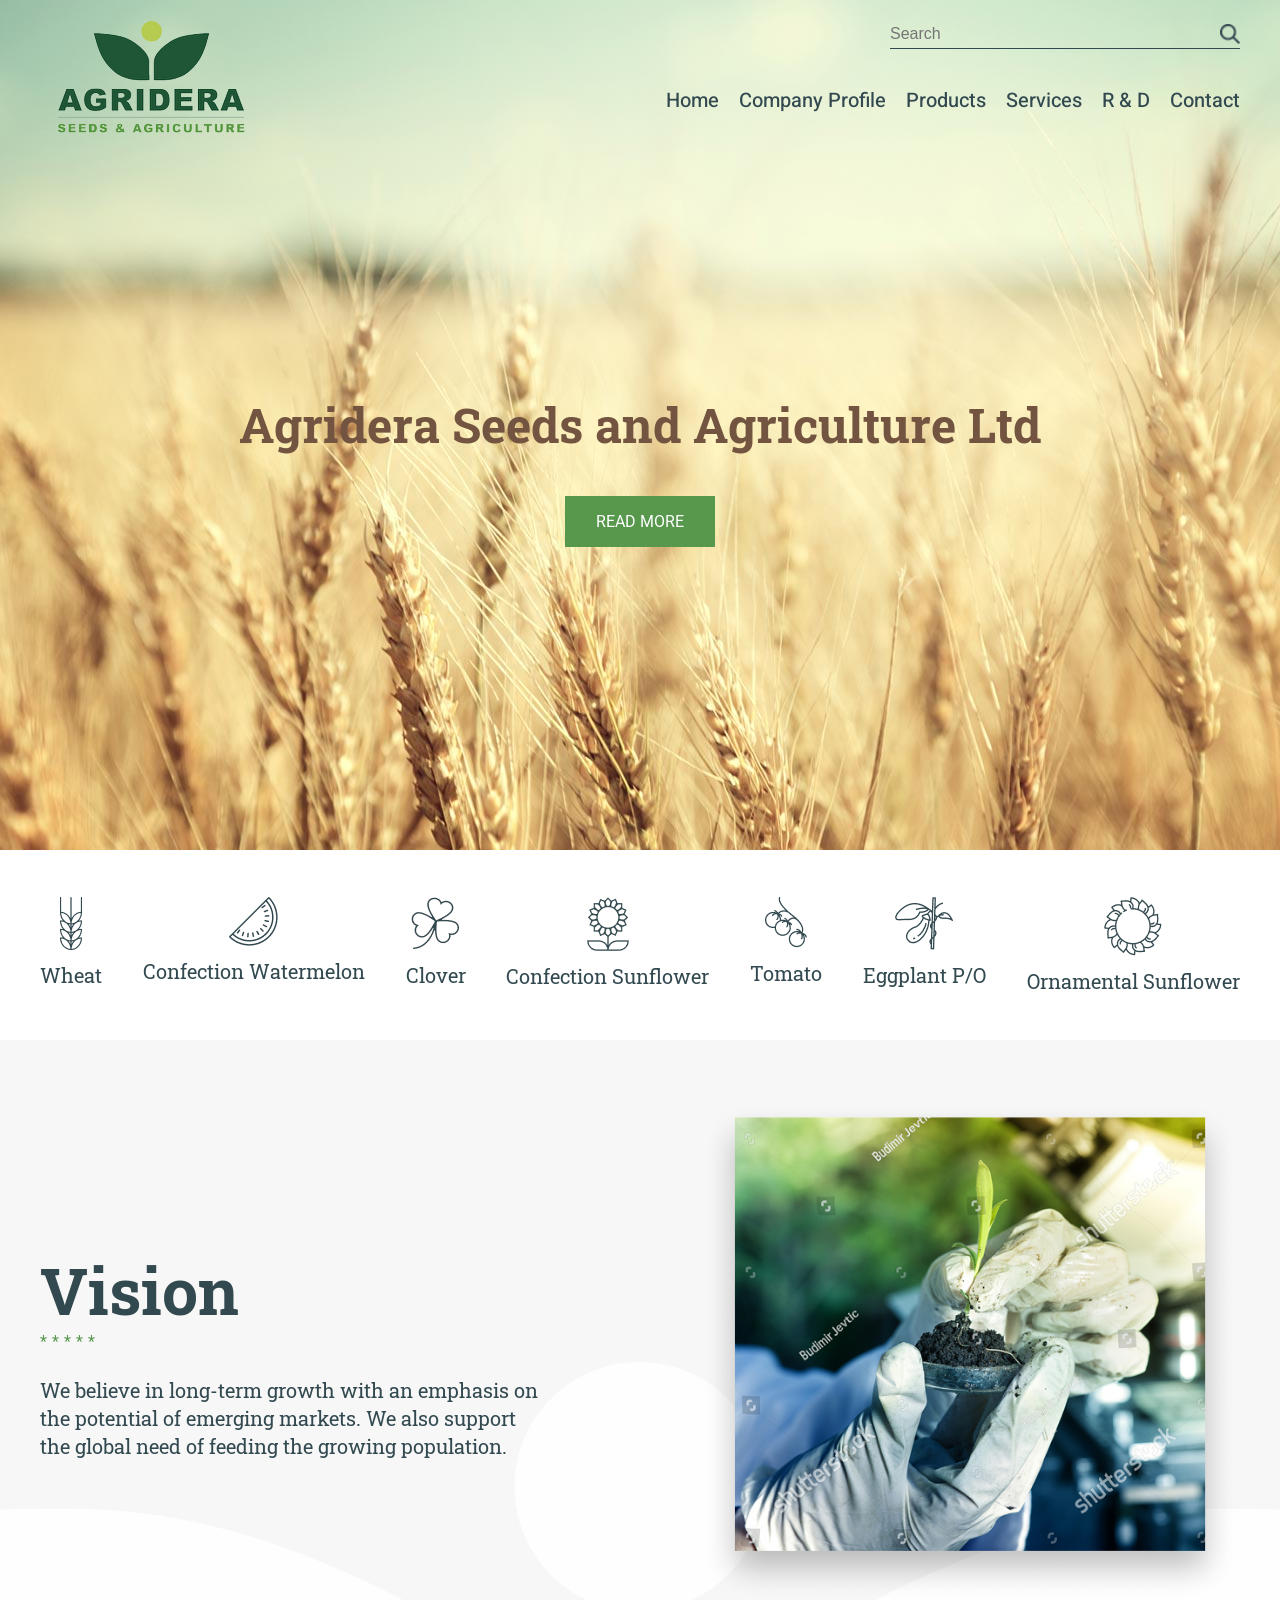
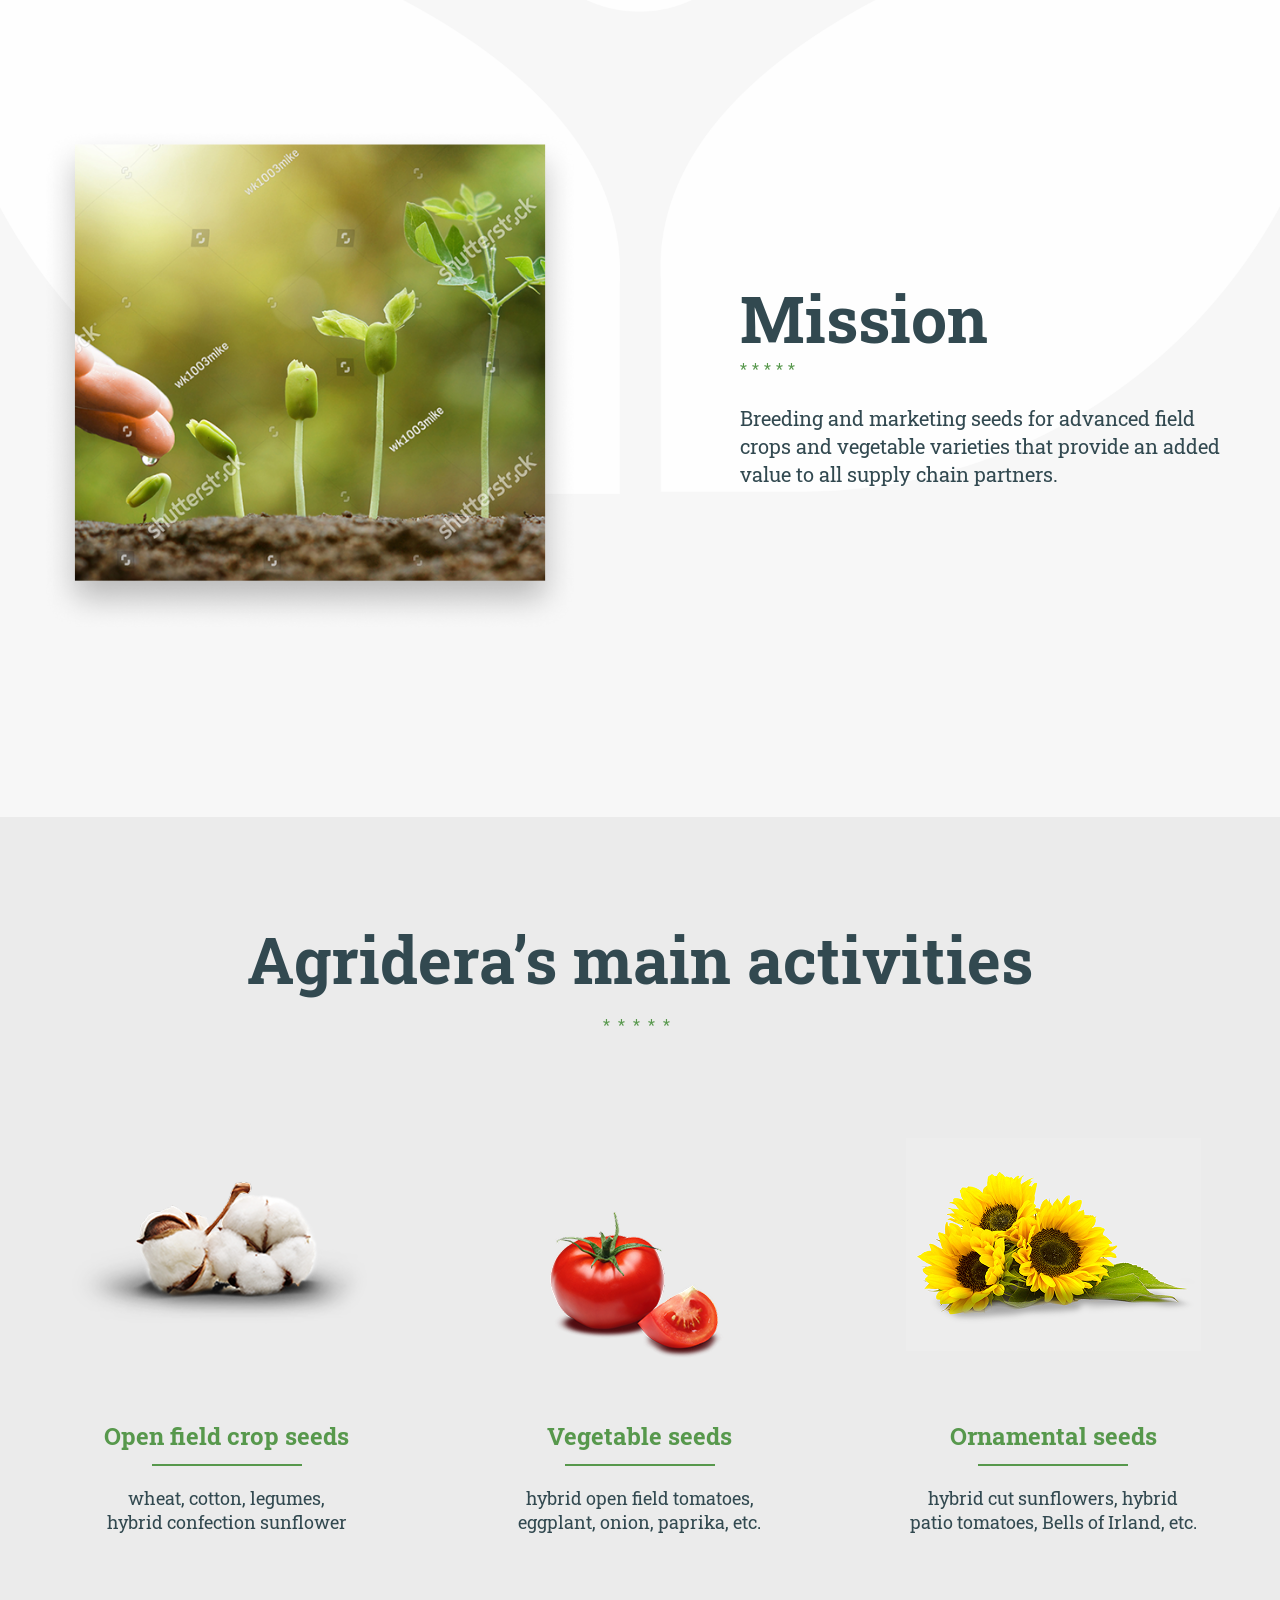
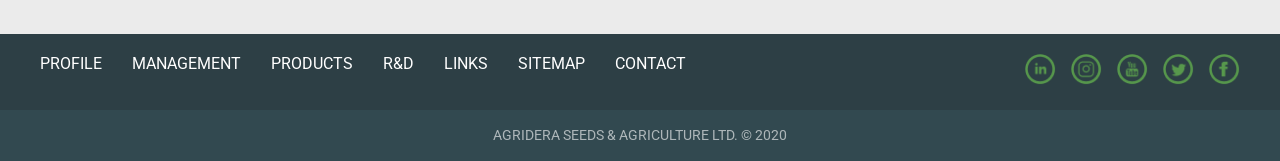
<file: index.html>
<!DOCTYPE html>
<html lang="uk">
<head>
    <meta charset="UTF-8">
    <meta name="viewport" content="width=device-width, initial-scale=1.0">
    <title>Agridera Seeds & Agriculture</title>
    <link href="https://fonts.googleapis.com/css2?family=Heebo:wght@500&family=Roboto:wght@400;500&family=Roboto+Slab:wght@400;700&display=swap" rel="stylesheet">
    <link rel="stylesheet" href="style.css">
</head>
<body>

    <section class="hero-wrapper">
        <div class="container hero-container">
            <header class="site-header">
                <div class="logo">
                    <img src="images/Logo@2x.png" alt="Agridera Logo">
                </div>

                <div class="header-right">
                    <div class="search-row">
                        <div class="search-container">
                            <input type="text" placeholder="Search">
                            <img src="images/ico_search.png" alt="Search">
                        </div>
                    </div>
                    <nav class="main-nav">
                        <ul>
                            <li><a href="#">Home</a></li>
                            <li><a href="#">Company Profile</a></li>
                            <li><a href="tomato.html">Products</a></li>
                            <li><a href="#">Services</a></li>
                            <li><a href="#">R & D</a></li>
                            <li><a href="contact.html">Contact</a></li>
                        </ul>
                    </nav>
                </div>
            </header>

            <div class="hero-content">
                <h1 class="main-title">Agridera Seeds and Agriculture Ltd</h1>
                <a href="#" class="btn-read-more">READ MORE</a>
            </div>
        </div>
    </section>

    <section class="crops-nav">
        <div class="crops-container-full">
            <div class="crop-item"><img src="images/Vector.png" alt=""><span>Wheat</span></div>
            <div class="crop-item"><img src="images/Group 3.png" alt=""><span>Confection Watermelon</span></div>
            <div class="crop-item"><img src="images/Vector(1).png" alt=""><span>Clover</span></div>
            <div class="crop-item"><img src="images/Vector(2).png" alt=""><span>Confection Sunflower</span></div>
            <div class="crop-item"><img src="images/Vector(3).png" alt=""><span>Tomato</span></div>
            <div class="crop-item"><img src="images/Component 1.png" alt=""><span>Eggplant P/O</span></div>
            <div class="crop-item"><img src="images/Vector(4).png" alt=""><span>Ornamental Sunflower</span></div>
        </div>
    </section>

    <section class="about-company">
        <div class="decorative-overlay">
            <img src="images/Union.png" class="union-bg" alt="">
        </div>
        <div class="container">
            <div class="info-row">
                <div class="info-text">
                    <h2 class="info-title">Vision</h2>
                    <div class="stars-divider">*****</div>
                    <p class="info-description">
                        We believe in long-term growth with an emphasis on the potential of emerging markets. 
                        We also support the global need of feeding the growing population.
                    </p>
                </div>
                <div class="info-image">
                    <img src="images/roslini_2.png" alt="Vision">
                </div>
            </div>
            <div class="info-row reverse">
                <div class="info-text">
                    <h2 class="info-title">Mission</h2>
                    <div class="stars-divider">*****</div>
                    <p class="info-description">
                        Breeding and marketing seeds for advanced field crops and vegetable varieties 
                        that provide an added value to all supply chain partners.
                    </p>
                </div>
                <div class="info-image">
                    <img src="images/roslini.png" alt="Mission">
                </div>
            </div>
        </div>
    </section>

    <section class="main-activities">
        <div class="container">
            <h2 class="activities-title">Agridera’s main activities</h2>
            <div class="stars-divider centered">*****</div>
            <div class="activities-grid">
                <div class="activity-item">
                    <div class="activity-image-wrapper"><img src="images/kotiki.png" alt="" class="img-cotton"></div>
                    <h3 class="activity-name">Open field crop seeds</h3>
                    <div class="activity-line"></div>
                    <p class="activity-desc">wheat, cotton, legumes,<br>hybrid confection sunflower</p>
                </div>
                <div class="activity-item">
                    <div class="activity-image-wrapper"><img src="images/Pomidor.png" alt="" class="img-tomato"></div>
                    <h3 class="activity-name">Vegetable seeds</h3>
                    <div class="activity-line"></div>
                    <p class="activity-desc">hybrid open field tomatoes,<br>eggplant, onion, paprika, etc.</p>
                </div>
                <div class="activity-item">
                    <div class="activity-image-wrapper"><img src="images/Sonashik.png" alt="" class="img-sunflower"></div>
                    <h3 class="activity-name">Ornamental seeds</h3>
                    <div class="activity-line"></div>
                    <p class="activity-desc">hybrid cut sunflowers, hybrid<br>patio tomatoes, Bells of Irland, etc.</p>
                </div>
            </div>
        </div>
    </section>

    <footer class="site-footer">
        <div class="footer-top">
            <div class="container footer-container">
                <nav class="footer-nav">
                    <ul>
                        <li><a href="#">PROFILE</a></li>
                        <li><a href="#">MANAGEMENT</a></li>
                        <li><a href="#">PRODUCTS</a></li>
                        <li><a href="#">R&D</a></li>
                        <li><a href="#">LINKS</a></li>
                        <li><a href="#">SITEMAP</a></li>
                        <li><a href="#">CONTACT</a></li>
                    </ul>
                </nav>
                <div class="footer-socials">
                    <a href="#"><img src="images/Ico_in.png" alt="Linkedin" class="footer-icon"></a>
                    <a href="#"><img src="images/Ico_inst.png" alt="Instagram" class="footer-icon"></a>
                    <a href="#"><img src="images/Ico_tube.png" alt="YouTube" class="footer-icon"></a>
                    <a href="#"><img src="images/Ico_tw.png" alt="Twitter" class="footer-icon"></a>
                    <a href="#"><img src="images/Ico_fb.png" alt="Facebook" class="footer-icon"></a>
                </div>
            </div>
        </div>
        <div class="footer-bottom">
            <p class="footer-copyright">AGRIDERA SEEDS & AGRICULTURE LTD. © 2020</p>
        </div>
    </footer>

</body>
</html>
</file>
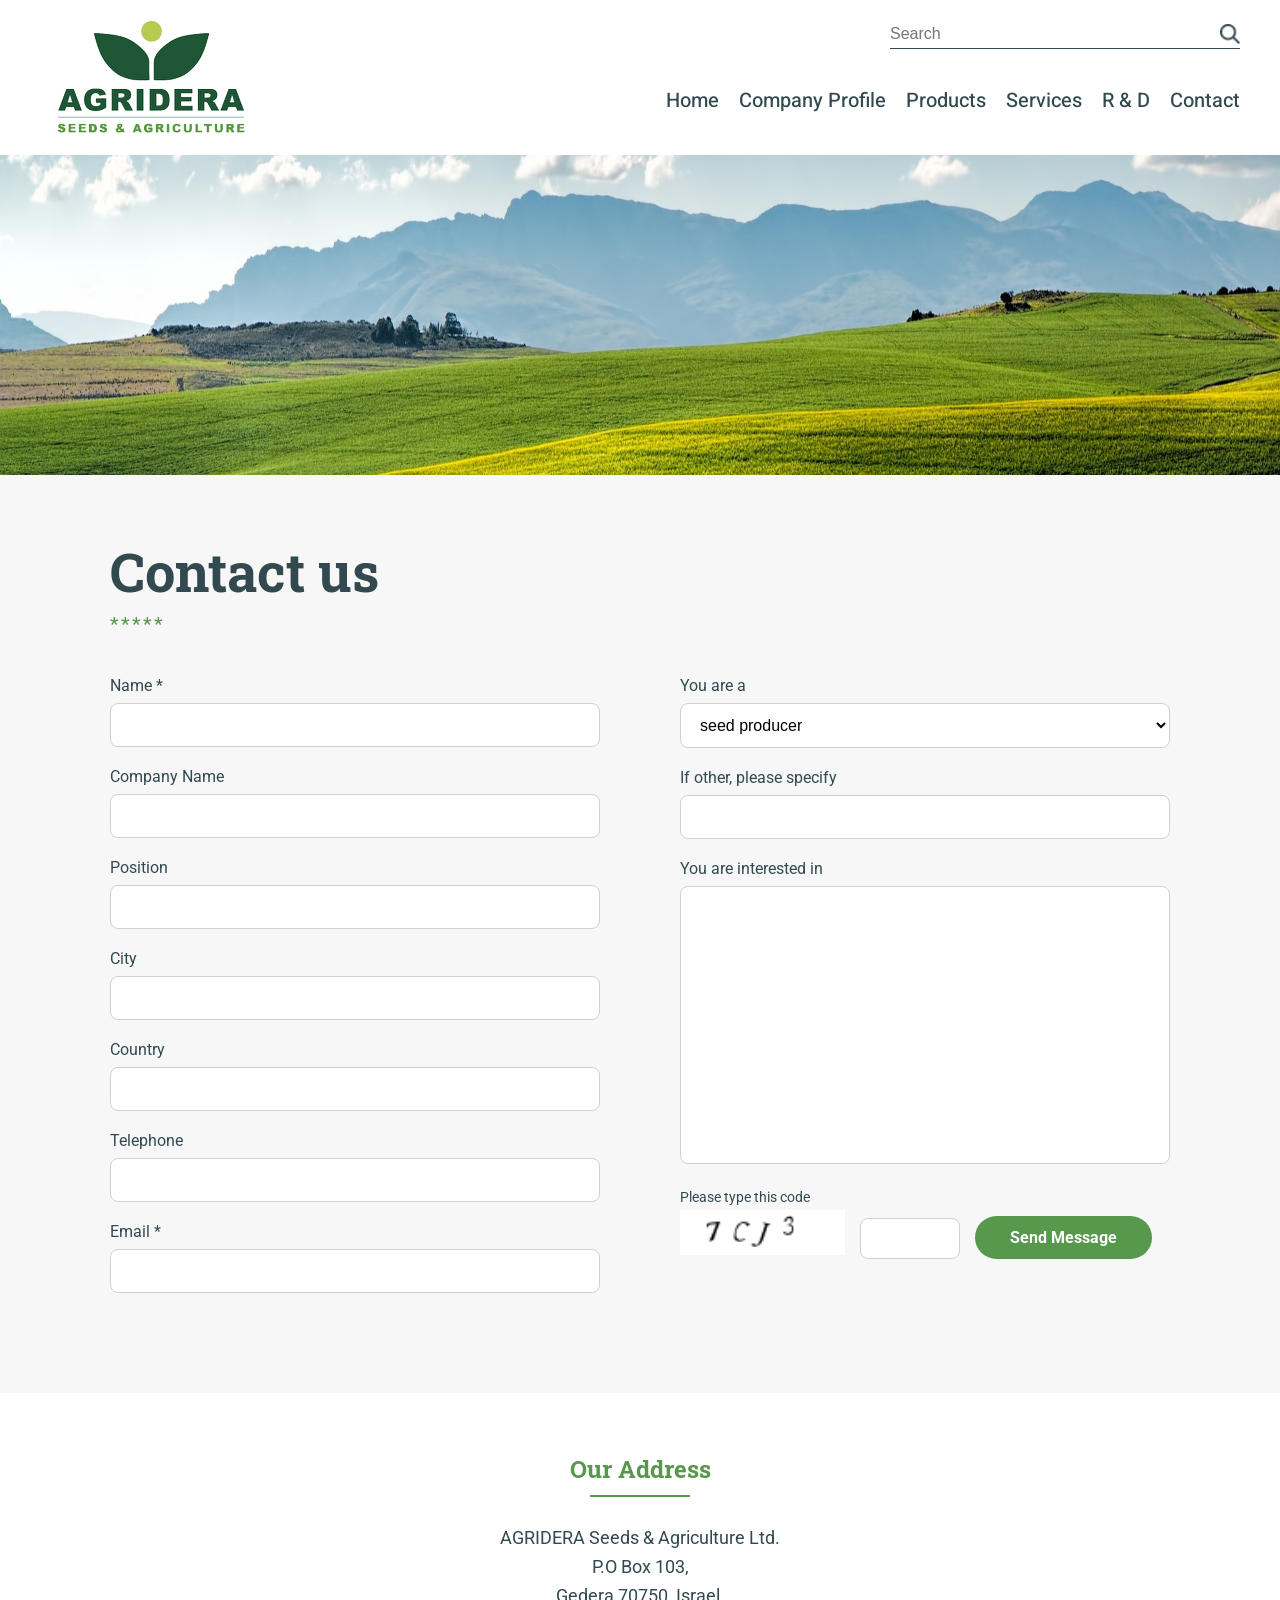
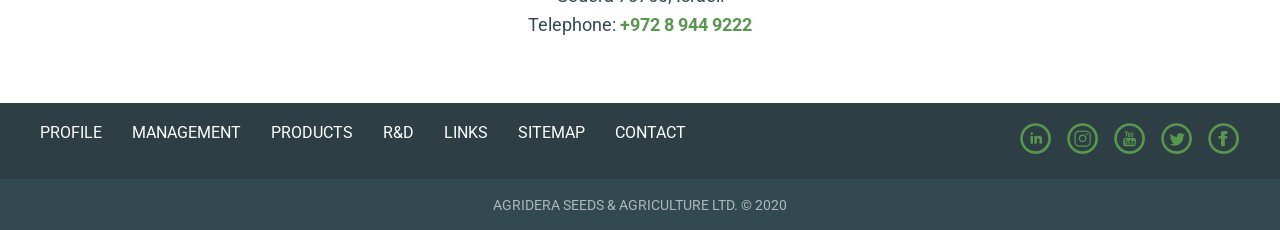
<file: contact.html>
<!DOCTYPE html>
<html lang="uk">
<head>
    <meta charset="UTF-8">
    <meta name="viewport" content="width=device-width, initial-scale=1.0">
    <title>Contact Us - Agridera Seeds</title>
    <link href="https://fonts.googleapis.com/css2?family=Heebo:wght@500&family=Roboto:wght@400;500&family=Roboto+Slab:wght@400;700&display=swap" rel="stylesheet">
    <link rel="stylesheet" href="style.css">
</head>
<body>

    <section class="hero-wrapper tomato-page">
        <div class="container hero-container">
            <header class="site-header">
                <div class="logo">
                    <img src="images/Logo@2x.png" alt="Agridera Logo">
                </div>
                <div class="header-right">
                    <div class="search-container">
                        <input type="text" placeholder="Search">
                        <img src="images/ico_search.png" alt="Search">
                    </div>
                    <nav class="main-nav">
                        <ul>
                            <li><a href="index.html">Home</a></li>
                            <li><a href="#">Company Profile</a></li>
                            <li><a href="tomato.html">Products</a></li>
                            <li><a href="#">Services</a></li>
                            <li><a href="#">R & D</a></li>
                            <li><a href="contact.html" class="active">Contact</a></li>
                        </ul>
                    </nav>
                </div>
            </header>
        </div>
    </section>

    <section class="contact-hero-banner">
        <img src="images/image7.jpg" alt="Contact Banner">
    </section>

    <main class="contact-section">
        <div class="container contact-wrapper">
            <h1 class="contact-title">Contact us</h1>
            <div class="green-stars">*****</div>

            <form action="#" class="grid-contact-form">
                <div class="form-col">
                    <div class="input-group">
                        <label>Name *</label>
                        <input type="text" required>
                    </div>
                    <div class="input-group">
                        <label>Company Name</label>
                        <input type="text">
                    </div>
                    <div class="input-group">
                        <label>Position</label>
                        <input type="text">
                    </div>
                    <div class="input-group">
                        <label>City</label>
                        <input type="text">
                    </div>
                    <div class="input-group">
                        <label>Country</label>
                        <input type="text">
                    </div>
                    <div class="input-group">
                        <label>Telephone</label>
                        <input type="tel">
                    </div>
                    <div class="input-group">
                        <label>Email *</label>
                        <input type="email" required>
                    </div>
                </div>

                <div class="form-col">
                    <div class="input-group">
                        <label>You are a</label>
                        <select>
                            <option value="seed-producer">seed producer</option>
                            <option value="distributor">distributor</option>
                            <option value="other">other</option>
                        </select>
                    </div>
                    <div class="input-group">
                        <label>If other, please specify</label>
                        <input type="text">
                    </div>
                    <div class="input-group flex-grow-group">
                        <label>You are interested in</label>
                        <textarea rows="14"></textarea>
                    </div>

                    <div class="captcha-row">
                        <div class="captcha-image-block">
                            <label>Please type this code</label>
                            <div class="captcha-img-wrapper">
                                <img src="images/image12.png" alt="Captcha Code">
                            </div>
                        </div>
                        <div class="captcha-input-block">
                            <input type="text" class="captcha-input-field">
                        </div>
                        <div class="submit-block">
                            <button type="submit" class="btn-green-pill">Send Message</button>
                        </div>
                    </div>
                </div>
            </form>
        </div>
    </main>

    <section class="address-section">
        <div class="container">
            <div class="address-content">
                <h2 class="address-title">Our Address</h2>
                <div class="address-underline"></div>
                <div class="address-details">
                    <p>AGRIDERA Seeds & Agriculture Ltd.</p>
                    <p>P.O Box 103,</p>
                    <p>Gedera 70750, Israel.</p>
                    <p>Telephone: <span class="phone-color">+972 8 944 9222</span></p>
                </div>
            </div>
        </div>
    </section>

    <footer class="site-footer">
        <div class="footer-top">
            <div class="container footer-container">
                <nav class="footer-nav">
                    <ul>
                        <li><a href="#">PROFILE</a></li>
                        <li><a href="#">MANAGEMENT</a></li>
                        <li><a href="#">PRODUCTS</a></li>
                        <li><a href="#">R&D</a></li>
                        <li><a href="#">LINKS</a></li>
                        <li><a href="#">SITEMAP</a></li>
                        <li><a href="contact.html">CONTACT</a></li>
                    </ul>
                </nav>
                <div class="footer-socials">
                    <a href="#"><img src="images/Ico_in.png" alt="Linkedin"></a>
                    <a href="#"><img src="images/Ico_inst.png" alt="Instagram"></a>
                    <a href="#"><img src="images/Ico_tube.png" alt="YouTube"></a>
                    <a href="#"><img src="images/Ico_tw.png" alt="Twitter"></a>
                    <a href="#"><img src="images/Ico_fb.png" alt="Facebook"></a>
                </div>
            </div>
        </div>
        <div class="footer-bottom">
            <p class="footer-copyright">AGRIDERA SEEDS & AGRICULTURE LTD. © 2020</p>
        </div>
    </footer>

</body>
</html>
</file>
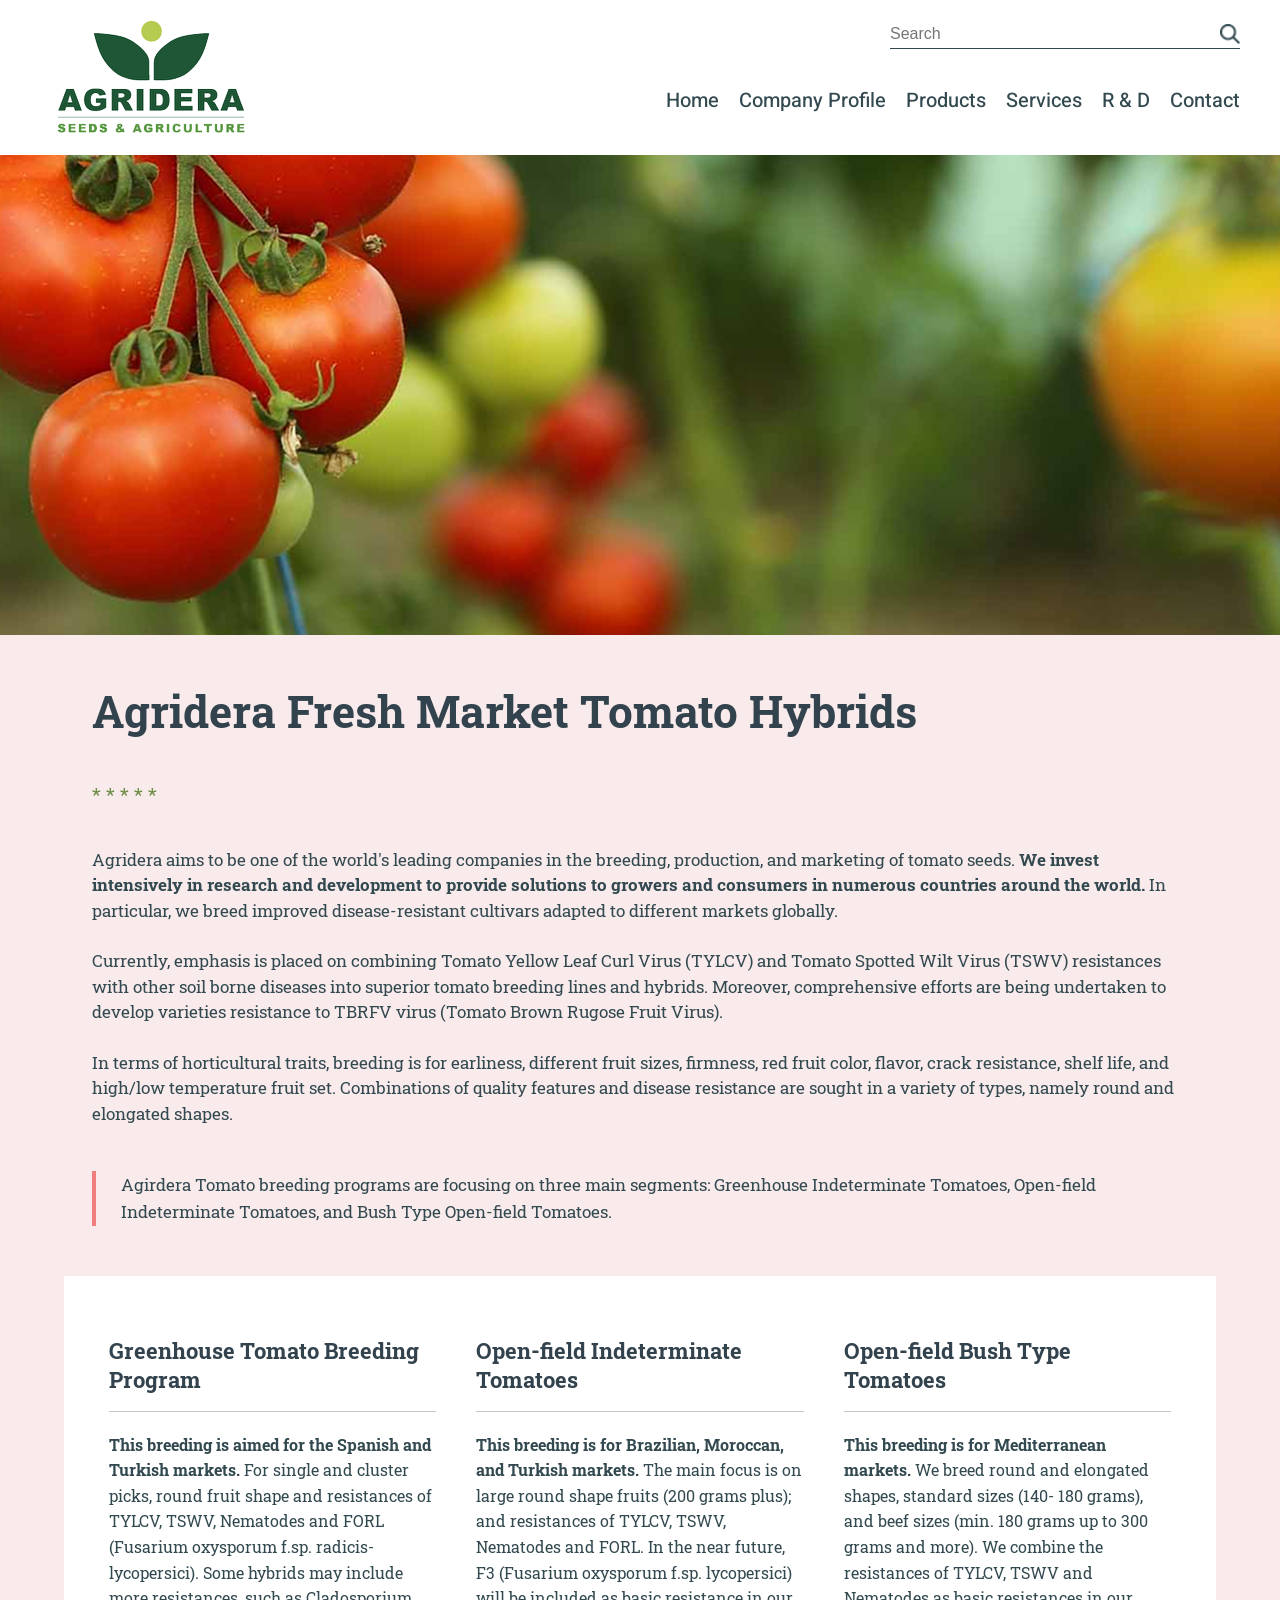
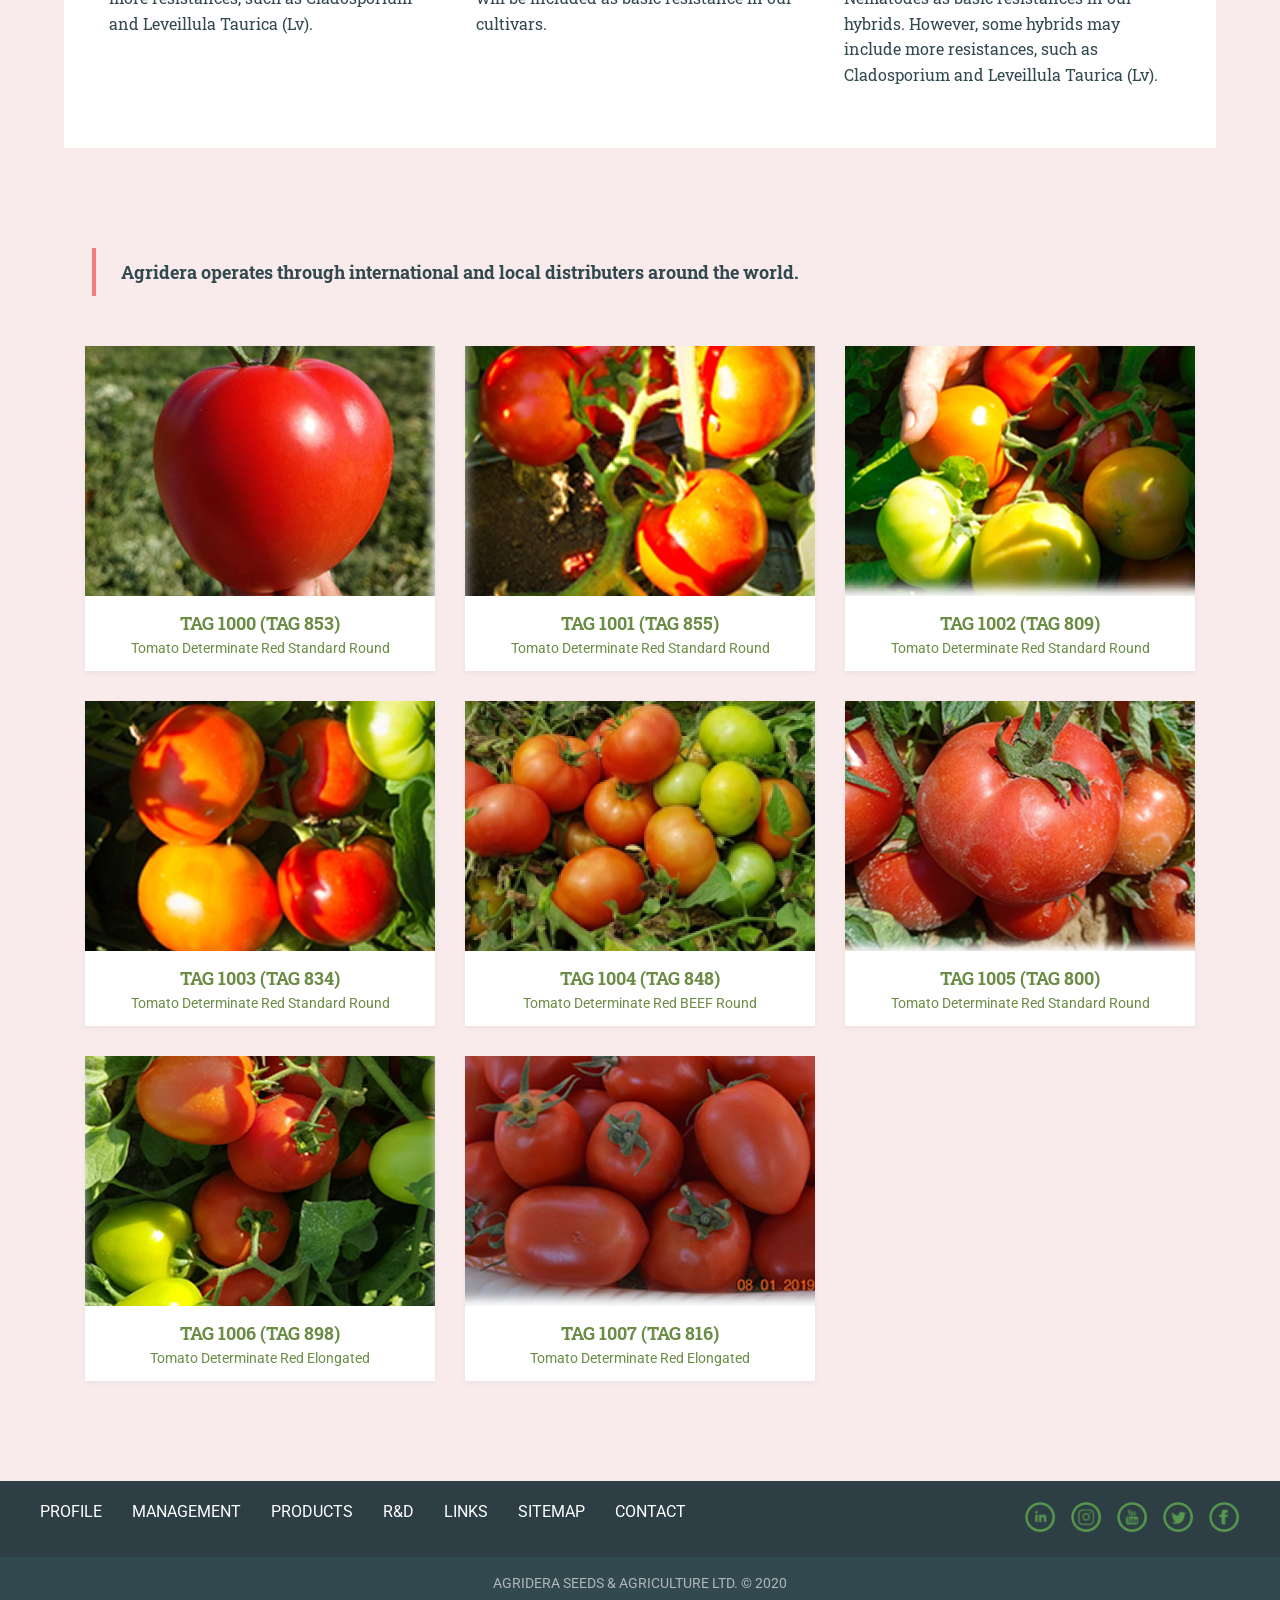
<file: tomato.html>
<!DOCTYPE html>
<html lang="uk">
<head>
    <meta charset="UTF-8">
    <meta name="viewport" content="width=device-width, initial-scale=1.0">
    <title>Agridera Seeds & Agriculture</title>
    <link href="https://fonts.googleapis.com/css2?family=Heebo:wght@500&family=Roboto:wght@400;500&family=Roboto+Slab:wght@400;700&display=swap" rel="stylesheet">
    <link rel="stylesheet" href="style.css">
</head>
<body>

    <section class="hero-wrapper tomato-page">
        <div class="container hero-container">
            <header class="site-header">
                <div class="logo">
                    <img src="images/Logo@2x.png" alt="Agridera Logo">
                </div>

                <div class="header-right">
                    <div class="search-container">
                        <input type="text" placeholder="Search">
                        <img src="images/ico_search.png" alt="Search">
                    </div>
                    <nav class="main-nav">
                        <ul>
                            <li><a href="index.html">Home</a></li>
                            <li><a href="#">Company Profile</a></li>
                            <li><a href="#">Products</a></li>
                            <li><a href="#">Services</a></li>
                            <li><a href="#">R & D</a></li>
                            <li><a href="contact.html">Contact</a></li>
                        </ul>
                    </nav>
                </div>
            </header>
        </div>
    </section>

    <section class="page-banner">
        <img src="images/tomato.png" alt="Tomato">
    </section>

    <main class="main-content-area">
        
        <section class="product-title-section">
            <h1 class="main-product-title">Agridera Fresh Market Tomato Hybrids</h1>
            <div class="title-stars">*****</div>
        </section>

        <section class="product-description-container">
            <div class="product-text-content">
                <p>Agridera aims to be one of the world's leading companies in the breeding, production, and marketing of tomato seeds. <strong>We invest intensively in research and development to provide solutions to growers and consumers in numerous countries around the world.</strong> In particular, we breed improved disease-resistant cultivars adapted to different markets globally.</p>
                
                <p>Currently, emphasis is placed on combining Tomato Yellow Leaf Curl Virus (TYLCV) and Tomato Spotted Wilt Virus (TSWV) resistances with other soil borne diseases into superior tomato breeding lines and hybrids. Moreover, comprehensive efforts are being undertaken to develop varieties resistance to TBRFV virus (Tomato Brown Rugose Fruit Virus).</p>
                
                <p>In terms of horticultural traits, breeding is for earliness, different fruit sizes, firmness, red fruit color, flavor, crack resistance, shelf life, and high/low temperature fruit set. Combinations of quality features and disease resistance are sought in a variety of types, namely round and elongated shapes.</p>
            </div>
        </section>

        <section class="accent-info-section">
            <div class="accent-line-box">
                <p>Agirdera Tomato breeding programs are focusing on three main segments: Greenhouse Indeterminate Tomatoes, Open-field Indeterminate Tomatoes, and Bush Type Open-field Tomatoes.</p>
            </div>
        </section>

        <section class="white-breeding-card">
            <div class="card-columns">
                <div class="card-col">
                    <h3>Greenhouse Tomato Breeding Program</h3>
                    <div class="card-divider"></div>
                    <p><strong>This breeding is aimed for the Spanish and Turkish markets.</strong> For single and cluster picks, round fruit shape and resistances of TYLCV, TSWV, Nematodes and FORL (Fusarium oxysporum f.sp. radicis-lycopersici). Some hybrids may include more resistances, such as Cladosporium and Leveillula Taurica (Lv).</p>
                </div>

                <div class="card-col">
                    <h3>Open-field Indeterminate Tomatoes</h3>
                    <div class="card-divider"></div>
                    <p><strong>This breeding is for Brazilian, Moroccan, and Turkish markets.</strong> The main focus is on large round shape fruits (200 grams plus); and resistances of TYLCV, TSWV, Nematodes and FORL. In the near future, F3 (Fusarium oxysporum f.sp. lycopersici) will be included as basic resistance in our cultivars.</p>
                </div>

                <div class="card-col">
                    <h3>Open-field Bush Type Tomatoes</h3>
                    <div class="card-divider"></div>
                    <p><strong>This breeding is for Mediterranean markets.</strong> We breed round and elongated shapes, standard sizes (140- 180 grams), and beef sizes (min. 180 grams up to 300 grams and more). We combine the resistances of TYLCV, TSWV and Nematodes as basic resistances in our hybrids. However, some hybrids may include more resistances, such as Cladosporium and Leveillula Taurica (Lv).</p>
                </div>
            </div>
        </section>

        <section class="bottom-accent-section">
            <div class="accent-line-box">
                <p>Agridera operates through international and local distributers around the world.</p>
            </div>
        </section>

        <section class="products-grid-container">
            <div class="product-item">
                <img src="images/TAG_1000.png" alt="TAG 1000">
                <div class="product-info">
                    <h4 class="product-id">TAG 1000 (TAG 853)</h4>
                    <p class="product-type">Tomato Determinate Red Standard Round</p>
                </div>
            </div>
        
            <div class="product-item">
                <img src="images/TAG_1001.png" alt="TAG 1001">
                <div class="product-info">
                    <h4 class="product-id">TAG 1001 (TAG 855)</h4>
                    <p class="product-type">Tomato Determinate Red Standard Round</p>
                </div>
            </div>
        
            <a href="tomato_one.html" class="product-item" style="text-decoration: none; color: inherit;">
                <img src="images/TAG_1002.png" alt="TAG 1002">
                <div class="product-info">
                    <h4 class="product-id">TAG 1002 (TAG 809)</h4>
                    <p class="product-type">Tomato Determinate Red Standard Round</p>
                </div>
            </a>
        
            <div class="product-item">
                <img src="images/TAG_1003.png" alt="TAG 1003">
                <div class="product-info">
                    <h4 class="product-id">TAG 1003 (TAG 834)</h4>
                    <p class="product-type">Tomato Determinate Red Standard Round</p>
                </div>
            </div>
        
            <div class="product-item">
                <img src="images/TAG_1004.png" alt="TAG 1004">
                <div class="product-info">
                    <h4 class="product-id">TAG 1004 (TAG 848)</h4>
                    <p class="product-type">Tomato Determinate Red BEEF Round</p>
                </div>
            </div>
        
            <div class="product-item">
                <img src="images/TAG_1005.png" alt="TAG 1005">
                <div class="product-info">
                    <h4 class="product-id">TAG 1005 (TAG 800)</h4>
                    <p class="product-type">Tomato Determinate Red Standard Round</p>
                </div>
            </div>
        
            <div class="product-item">
                <img src="images/TAG_1006.png" alt="TAG 1006">
                <div class="product-info">
                    <h4 class="product-id">TAG 1006 (TAG 898)</h4>
                    <p class="product-type">Tomato Determinate Red Elongated</p>
                </div>
            </div>
        
            <div class="product-item">
                <img src="images/TAG_1007.png" alt="TAG 1007">
                <div class="product-info">
                    <h4 class="product-id">TAG 1007 (TAG 816)</h4>
                    <p class="product-type">Tomato Determinate Red Elongated</p>
                </div>
            </div>
        </section>
    </main>
    <footer class="site-footer">
        <div class="footer-top">
            <div class="container footer-container">
                <nav class="footer-nav">
                    <ul>
                        <li><a href="#">PROFILE</a></li>
                        <li><a href="#">MANAGEMENT</a></li>
                        <li><a href="#">PRODUCTS</a></li>
                        <li><a href="#">R&D</a></li>
                        <li><a href="#">LINKS</a></li>
                        <li><a href="#">SITEMAP</a></li>
                        <li><a href="#">CONTACT</a></li>
                    </ul>
                </nav>
                <div class="footer-socials">
                    <a href="#"><img src="images/Ico_in.png" alt="Linkedin" class="footer-icon"></a>
                    <a href="#"><img src="images/Ico_inst.png" alt="Instagram" class="footer-icon"></a>
                    <a href="#"><img src="images/Ico_tube.png" alt="YouTube" class="footer-icon"></a>
                    <a href="#"><img src="images/Ico_tw.png" alt="Twitter" class="footer-icon"></a>
                    <a href="#"><img src="images/Ico_fb.png" alt="Facebook" class="footer-icon"></a>
                </div>
            </div>
        </div>
        <div class="footer-bottom">
            <p class="footer-copyright">AGRIDERA SEEDS & AGRICULTURE LTD. © 2020</p>
        </div>
    </footer>
</body>
</html>
</file>
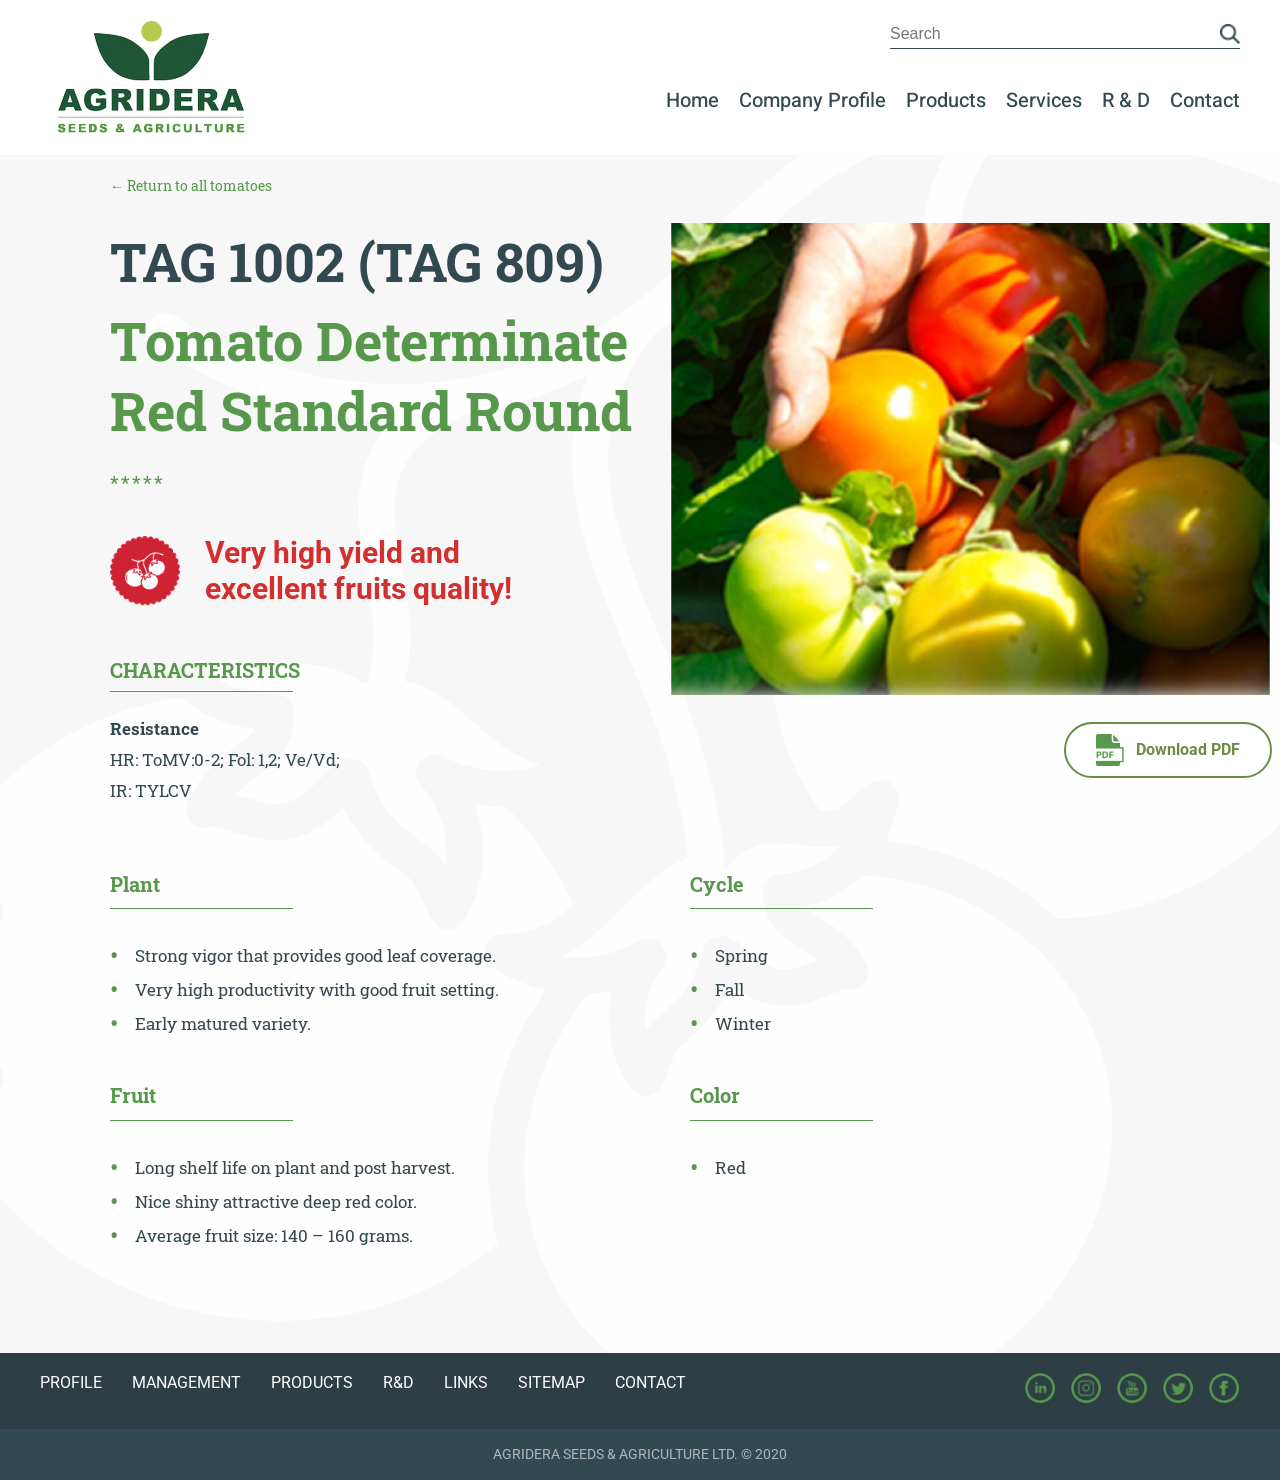
<file: tomato_one.html>
<!DOCTYPE html>
<html lang="uk">
<head>
    <meta charset="UTF-8">
    <meta name="viewport" content="width=device-width, initial-scale=1.0">
    <title>TAG 1002 - Agridera Seeds</title>
    <link href="https://fonts.googleapis.com/css2?family=Heebo:wght@500&family=Roboto:wght@400;500&family=Roboto+Slab:wght@400;700&display=swap" rel="stylesheet">
    <link rel="stylesheet" href="style.css">
</head>
<body>

    <section class="hero-wrapper tomato-page">
        <div class="container hero-container">
            <header class="site-header">
                <div class="logo">
                    <img src="images/Logo@2x.png" alt="Agridera Logo">
                </div>
                <div class="header-right">
                    <div class="search-container">
                        <input type="text" placeholder="Search">
                        <img src="images/ico_search.png" alt="Search">
                    </div>
                    <nav class="main-nav">
                        <ul>
                            <li><a href="index.html">Home</a></li>
                            <li><a href="#">Company Profile</a></li>
                            <li><a href="tomato.html">Products</a></li>
                            <li><a href="#">Services</a></li>
                            <li><a href="#">R & D</a></li>
                            <li><a href="contact.html">Contact</a></li>
                        </ul>
                    </nav>
                </div>
            </header>
        </div>
    </section>

    <main class="product-detail-section">
        <div class="container detail-wrapper">
            
            <div class="back-link-wrapper">
                <a href="tomato.html" class="back-link">← Return to all tomatoes</a>
            </div>

            <div class="product-flex-row">
                <div class="product-content-left">
                    <h1 class="product-id-title">TAG 1002 (TAG 809)</h1>
                    <h2 class="product-category-name">Tomato Determinate <br> Red Standard Round</h2>
                    
                    <div class="green-stars">*****</div>

                    <div class="promo-highlight">
                        <div class="icon-stack">
                            <img src="images/Vector(8).png" alt="" class="bg-circle">
                            <img src="images/Union(1).png" alt="" class="white-tomatoes">
                        </div>
                        <p class="promo-description">Very high yield and <br> excellent fruits quality!</p>
                    </div>

                    <div class="characteristics-box">
                        <h3 class="section-label">CHARACTERISTICS</h3>
                        <div class="green-underline"></div>
                        
                        <div class="resistance-info">
                            <p><strong>Resistance</strong></p>
                            <p>HR: ToMV:0-2; Fol: 1,2; Ve/Vd;</p>
                            <p>IR: TYLCV</p>
                        </div>
                    </div>
                </div>

                <div class="product-image-right">
                    <div class="image-column-container">
                        <img src="images/TAG_1002.png" alt="TAG 1002 Product" class="img-fluid">

                        <div class="download-container-under-img">
                            <a href="#" class="btn-pdf-pill">
                                <img src="images/ico_pdf.png" alt="PDF">
                                <span>Download PDF</span>
                            </a>
                        </div>
                    </div>
                </div>
            </div>

            <div class="additional-info-grid">
                <div class="info-column">
                    <h3 class="section-label">Plant</h3>
                    <div class="green-underline small"></div>
                    <ul class="info-list">
                        <li>Strong vigor that provides good leaf coverage.</li>
                        <li>Very high productivity with good fruit setting.</li>
                        <li>Early matured variety.</li>
                    </ul>
                </div>

                <div class="info-column">
                    <h3 class="section-label">Cycle</h3>
                    <div class="green-underline small"></div>
                    <ul class="info-list">
                        <li>Spring</li>
                        <li>Fall</li>
                        <li>Winter</li>
                    </ul>
                </div>

                <div class="info-column">
                    <h3 class="section-label">Fruit</h3>
                    <div class="green-underline small"></div>
                    <ul class="info-list">
                        <li>Long shelf life on plant and post harvest.</li>
                        <li>Nice shiny attractive deep red color.</li>
                        <li>Average fruit size: 140 – 160 grams.</li>
                    </ul>
                </div>

                <div class="info-column">
                    <h3 class="section-label">Color</h3>
                    <div class="green-underline small"></div>
                    <ul class="info-list">
                        <li>Red</li>
                    </ul>
                </div>
            </div>
        </div>
    </main>

    <footer class="site-footer">
        <div class="footer-top">
            <div class="container footer-container">
                <nav class="footer-nav">
                    <ul>
                        <li><a href="#">PROFILE</a></li>
                        <li><a href="#">MANAGEMENT</a></li>
                        <li><a href="#">PRODUCTS</a></li>
                        <li><a href="#">R&D</a></li>
                        <li><a href="#">LINKS</a></li>
                        <li><a href="#">SITEMAP</a></li>
                        <li><a href="#">CONTACT</a></li>
                    </ul>
                </nav>
                <div class="footer-socials">
                    <a href="#"><img src="images/Ico_in.png" alt="Linkedin" class="footer-icon"></a>
                    <a href="#"><img src="images/Ico_inst.png" alt="Instagram" class="footer-icon"></a>
                    <a href="#"><img src="images/Ico_tube.png" alt="YouTube" class="footer-icon"></a>
                    <a href="#"><img src="images/Ico_tw.png" alt="Twitter" class="footer-icon"></a>
                    <a href="#"><img src="images/Ico_fb.png" alt="Facebook" class="footer-icon"></a>
                </div>
            </div>
        </div>
        <div class="footer-bottom">
            <p class="footer-copyright">AGRIDERA SEEDS & AGRICULTURE LTD. © 2020</p>
        </div>
    </footer>

</body>
</html>
</file>
<file: style.css>
/* ==========================================================================
   1. RESET & BASE
   ========================================================================== */
* {
    margin: 0;
    padding: 0;
    box-sizing: border-box;
}

body {
    font-family: 'Roboto', sans-serif;
    background-color: #FFFFFF;
    color: #324950;
    overflow-x: hidden;
}

.container {
    width: 100%;
}

/* ==========================================================================
   2. ПЕРШИЙ САЙТ (MAIN PAGE)
   ========================================================================== */

/* HERO SECTION */
.hero-wrapper {
    width: 100%;
    height: 850px;
    background: url('images/koloski.jpg') no-repeat center center;
    background-size: cover;
    display: flex;
    flex-direction: column;
}

.hero-content {
    flex-grow: 1;
    display: flex;
    flex-direction: column;
    justify-content: flex-start;
    align-items: center;
    text-align: center;
    padding-top: 280px; 
}

/* ШАПКА САЙТУ */
.site-header {
    width: 100%;
    max-width: 1200px;
    margin: 0 auto;
    position: relative;
    height: 113px;
}

.logo {
    position: absolute;
    width: 226px;
    height: 113px;
    top: 20px;
    left: 0;
}

.logo img {
    width: 100%;
    height: 100%;
    display: block;
    mix-blend-mode: darken;
}

.search-container {
    position: absolute;
    width: 350px;
    height: 29px;
    top: 20px;
    right: 0;
    border-bottom: 1px solid #324950;
    display: flex;
    align-items: center;
    justify-content: space-between;
}

.search-container input {
    background: transparent;
    border: none;
    outline: none;
    font-size: 16px;
    color: #324950;
    width: 100%;
}

.search-container img {
    width: 20px;
    height: 20px;
}

.main-nav {
    position: absolute;
    width: auto;
    height: 26px;
    top: 91px;
    right: 0;
}

.main-nav ul {
    list-style: none;
    display: flex;
    justify-content: flex-end;
    gap: 20px;
}

.main-nav ul li a {
    text-decoration: none;
    font-family: 'Heebo', sans-serif;
    font-weight: 500;
    font-size: 20px;
    color: #324950;
    line-height: 100%;
    white-space: nowrap;
}

.main-title {
    width: 100%;
    max-width: 804px;
    font-family: 'Roboto Slab', serif;
    font-size: 48px;
    color: #735440;
    margin-bottom: 40px;
    font-weight: 700;
}

.btn-read-more {
    display: inline-block;
    background-color: #57984C;
    color: #FFFFFF;
    padding: 16px 31px;
    text-decoration: none;
    text-transform: uppercase;
}

/* CROPS NAVIGATION - ВИПРАВЛЕНО РОЗТЯЖКУ */
.crops-nav {
    height: 190px;
    background: #FFF;
    display: flex;
    align-items: center;
}

.crops-container-full {
    width: 100%;
    max-width: 1200px;
    margin: 0 auto;
    display: flex;
    justify-content: space-between;
    padding: 0;
}

.crop-item {
    display: flex;
    flex-direction: column;
    align-items: center;
}

.crop-item span {
    font-family: 'Roboto Slab', serif;
    font-size: 20px;
    margin-top: 12px;
}

/* VISION & MISSION SECTION */
.about-company {
    padding: 60px 0;
    background-color: #F7F7F7;
    position: relative;
    overflow: hidden;
}

.union-bg {
    position: absolute;
    top: 50%;
    left: 50%;
    transform: translate(-50%, -50%);
    width: 100%;
    z-index: 1;
    opacity: 0.8;
}

.info-row {
    display: flex;
    align-items: center;
    justify-content: space-between;
    width: 100%;
    max-width: 1200px;
    margin: 0 auto 120px auto;
    position: relative;
    z-index: 2;
}

.info-row.reverse {
    flex-direction: row-reverse;
}

.info-title {
    font-family: 'Roboto Slab', serif;
    font-size: 64px;
    font-weight: 700;
}

.stars-divider {
    color: #57984C;
    letter-spacing: 5px;
    margin-bottom: 25px;
}

.info-description {
    font-family: 'Roboto Slab', serif;
    font-size: 20px;
    line-height: 1.4;
    max-width: 500px;
}

.info-image img {
    width: 540px;
    height: auto;
}

/* MAIN ACTIVITIES */
.main-activities {
    padding: 100px 0;
    background-color: #EBEBEB;
    text-align: center;
}

.activities-title {
    font-family: 'Roboto Slab', serif;
    font-size: 64px;
    font-weight: 700;
}

.stars-divider.centered {
    margin: 15px auto 70px auto;
    color: #57984C;
    letter-spacing: 8px;
}

.activities-grid {
    display: flex;
    justify-content: center;
    gap: 40px;
    width: 100%;
    max-width: 1200px;
    margin: 0 auto;
}

.activity-item {
    flex: 1;
    display: flex;
    flex-direction: column;
    align-items: center;
}

.activity-image-wrapper {
    height: 280px;
    display: flex;
    align-items: center;
    justify-content: center;
    margin-bottom: 35px;
}

.img-cotton { width: 354px; height: 261px; object-fit: contain; }
.img-tomato { width: 232px; height: 232px; object-fit: contain; }
.img-sunflower { width: 295px; height: 213px; object-fit: contain; }

.activity-name {
    font-family: 'Roboto Slab', serif;
    color: #57984C;
    font-size: 24px;
    margin-bottom: 12px;
}

.activity-line {
    width: 150px;
    height: 2px;
    background-color: #57984C;
    margin-bottom: 20px;
}

.activity-desc {
    font-family: 'Roboto Slab', serif;
    font-size: 18px;
}

/* FOOTER */
.site-footer {
    width: 100%;
}

.footer-top {
    background-color: #2D3F45; 
    height: 76px; 
    display: flex;
    align-items: center;
}

.footer-container {
    width: 100%;
    max-width: 1200px;
    margin: 0 auto;
    display: flex;
    justify-content: space-between;
}

.footer-nav ul {
    list-style: none;
    display: flex;
    gap: 30px;
}

.footer-nav ul li a {
    color: #FFFFFF;
    text-decoration: none;
    font-size: 16px;
}

.footer-socials {
    display: flex;
    gap: 15px;
}

.footer-icon {
    width: 31px;
    height: 31px;
}

.footer-bottom {
    background-color: #324950; 
    height: 51px; 
    display: flex;
    align-items: center;
    justify-content: center;
}

.footer-copyright {
    color: #FFFFFF;
    font-size: 14px;
    opacity: 0.6;
    text-transform: uppercase;
}

/* ==========================================================================
   3. ВТОРИЙ САЙТ (TOMATO PAGE) - БЕЗ ЗМІН
   ========================================================================== */

* {
    margin: 0;
    padding: 0;
    box-sizing: border-box;
}

body {
    font-family: 'Roboto', sans-serif;
    background-color: #FFFFFF;
    color: #324950;
    overflow-x: hidden; /* Запобігає появі горизонтальної прокрутки */
}

/* 2. ШАПКА (ВЕРХНЯ ЧАСТИНА) */
.tomato-page.hero-wrapper {
    background: #FFFFFF !important;
    height: auto !important;
    min-height: 155px !important;
    position: relative !important;
    display: flex;
    align-items: center;
}

.tomato-page .site-header {
    width: 100%;
    max-width: 1200px; /* Обмежуємо ширину шапки, щоб вона не розліталася */
    margin: 0 auto;    /* Центруємо шапку */
    height: 122px !important;
    background: #FFFFFF !important;
    padding: 0 40px;
    display: flex;
    justify-content: space-between;
    align-items: center;
    position: relative;
}

/* БАНЕР */
.page-banner img {
    width: 100%;
    max-width: 1920px;
    height: auto;
    min-height: 480px;
    display: block;
    margin: 0 auto;
    object-fit: cover;
}

/* 3. ОСНОВНА ОБЛАСТЬ (РОЖЕВИЙ ФОН) */
.main-content-area {
    background-color: #f9ebeb; 
    width: 100%;
    position: relative;
    display: flex;
    flex-direction: column;
    padding-bottom: 100px;
}

/* --- ГОЛОВНА ПРАВКА ДЛЯ АДАПТИВНОСТІ --- 
   Замість margin-left: 405px ми використовуємо margin: 0 auto та max-width.
   Це візуально залишає блоки там само на великих екранах, 
   але дозволяє їм рухатися при зміні масштабу. */

.product-title-section, 
.product-description-container, 
.accent-info-section, 
.bottom-accent-section {
    position: relative;
    width: 90%; /* Гнучка ширина для малих екранів */
    max-width: 1097px; /* Твоя оригінальна ширина */
    margin: 0 auto;    /* Центрування по горизонталі */
}

.product-title-section {
    margin-top: 50px;
}

.main-product-title {
    font-family: 'Roboto Slab', serif;
    font-size: 44px;
    font-weight: 700;
    color: #33434e;
    line-height: 1.2;
}

.title-stars {
    color: #6a8c45;
    font-size: 20px;
    letter-spacing: 5px;
    margin-top: 45px;
}

.product-description-container {
    margin-top: 40px;
}

.product-text-content p {
    font-family: 'Roboto Slab', serif;
    font-size: 17px;
    line-height: 1.5;
    color: #324950;
    margin-bottom: 25px;
}

.accent-info-section {
    margin-top: 20px;
}

.accent-line-box {
    border-left: 4px solid #f07e7e;
    padding-left: 25px;
}

.accent-line-box p {
    font-family: 'Roboto Slab', serif;
    font-size: 17px;
    line-height: 1.6;
    color: #324950;
}

/* 4. БІЛА КАРТКА СЕЛЕКЦІЇ */
.white-breeding-card {
    position: relative;
    width: 95%;
    max-width: 1152px; /* Твоя оригінальна ширина */
    margin: 50px auto;  /* Центрування замість margin-left: 380px */
    background-color: #FFFFFF;
    padding: 60px 45px;
    box-sizing: border-box;
}

.card-columns {
    display: flex;
    justify-content: space-between;
    gap: 40px;
    flex-wrap: wrap; /* Картки перенесуться, якщо екран буде зовсім малий */
}

.card-col {
    flex: 1;
    min-width: 250px;
}

.card-col h3 {
    font-family: 'Roboto Slab', serif;
    font-size: 22px;
    font-weight: 700;
    color: #33434e;
    margin-bottom: 15px;
    min-height: 60px;
}

.card-divider {
    width: 100%;
    height: 1px;
    background-color: #324950;
    opacity: 0.3;
    margin-bottom: 20px;
}

.card-col p {
    font-family: 'Roboto Slab', serif;
    font-size: 16px;
    line-height: 1.6;
    color: #324950;
}

/* 5. СІТКА ТОВАРІВ (ТОМАТИ) */
.products-grid-container {
    margin: 50px auto 0 auto;
    width: 90%;
    max-width: 1110px; /* (350px * 3) + (30px gap * 2) */
    display: grid;
    /* auto-fit дозволяє карткам переноситися на новий рядок при звуженні */
    grid-template-columns: repeat(auto-fit, 350px); 
    gap: 30px;
    justify-content: center; /* Центруємо сітку */
}

.product-item {
    background: #FFFFFF;
    display: flex;
    flex-direction: column;
    box-shadow: 0 2px 5px rgba(0,0,0,0.05);
}

.product-item img {
    width: 100%;
    height: 250px;
    object-fit: cover;
    display: block;
}

.product-info {
    padding: 15px 10px;
    text-align: center;
}

.product-id {
    font-family: 'Roboto Slab', serif;
    font-size: 18px;
    font-weight: 700;
    color: #6a8c45;
    margin-bottom: 5px;
}

.product-type {
    font-family: 'Roboto', sans-serif;
    font-size: 14px;
    color: #6a8c45;
}

/* 6. НИЖНІЙ АКЦЕНТНИЙ БЛОК */
.bottom-accent-section {
    margin-top: 50px;
}

.bottom-accent-section .accent-line-box {
    height: auto;
    padding: 10px 0 10px 25px;
}

.bottom-accent-section .accent-line-box p {
    font-size: 18px;
    font-weight: 700;
}


/* РОЗДІЛ ТОВАРУ */

/* РОЗДІЛ ТОВАРУ */
.product-detail-section {
    padding: 60px 0 100px 0;
    /* Додаємо фонову картинку Union(2) поверх сірого кольору */
    background: #f7f7f7 url('images/Union(2).png') no-repeat;
    background-position: center; /* Або налаштуй позицію, наприклад: top right */
    background-size: auto; /* Залишає оригінальний розмір картинки */
}

.product-detail-section {
    padding: 60px 0 100px 0;
    background-color: #f7f7f7;
}

.detail-wrapper {
    max-width: 1100px;
    margin: 0 auto;
    padding: 0 20px;
}

.back-link {
    display: inline-block;
    width: 185px;
    height: 23px;
    font-family: 'Roboto Slab', serif;
    font-weight: 400;
    font-size: 14px;
    line-height: 1.63;
    color: #57984C;
    text-decoration: none;
}

.back-link-wrapper {
    margin-top: -40px;
    margin-bottom: 25px;
}

.product-flex-row {
    display: flex;
    justify-content: space-between;
    align-items: flex-start;
    gap: 60px;
}

.product-id-title {
    width: 526px;
    font-family: 'Roboto Slab', serif;
    font-weight: 700;
    font-size: 54px;
    line-height: 1.43;
    color: #324950;
    margin-bottom: 5px;
}

.product-category-name {
    font-family: 'Roboto Slab', serif;
    font-weight: 700;
    font-size: 54px;
    line-height: 1.3;
    color: #57984C;
    margin-bottom: 25px;
}

.green-stars {
    color: #6a8c45;
    font-size: 22px;
    letter-spacing: 2px;
    margin-bottom: 40px;
}

.promo-highlight {
    display: flex;
    align-items: center;
    gap: 25px;
    margin-bottom: 50px;
}

.icon-stack {
    position: relative;
    width: 70px;
    height: 70px;
}

.bg-circle { width: 100%; }

.white-tomatoes {
    position: absolute;
    top: 50%; left: 50%;
    transform: translate(-50%, -50%);
    width: 40px;
}

.promo-description {
    color: #d32f2f;
    font-size: 30px;
    font-weight: 700;
    line-height: 1.2;
}

.section-label {
    font-family: "Roboto Slab";
    color: #57984C;
    font-size: 20px;
    font-weight: 700;
    margin-bottom: 8px;
}

.green-underline {
    width: 183px;
    height: 1px;
    background-color: #57984C;
    margin-bottom: 25px;
}

.resistance-info p {
    font-family: "Roboto Slab";
    font-size: 17px;
    color: #324950;
    margin: 8px 0;
}

/* ПРАВА ЧАСТИНА */
.product-image-right {
    flex: 1;
    display: flex;
    justify-content: flex-start;
}

.image-column-container {
    display: flex;
    flex-direction: column;
    align-items: center;
    width: 100%;
    margin-left: 75px;

}

.img-fluid {
    width: 150%;
    height: auto;
    display: block;
    /* Відрізаємо білий туман знизу */
    clip-path: polygon(0 0, 100% 0, 100% 86%, 0 86%);
    box-shadow: none;
    border: none;
    background: transparent;
}

.download-container-under-img {
    margin-top: -50px;
    margin-right: -395px;
}

.btn-pdf-pill {
    display: inline-flex;
    align-items: center;
    gap: 12px;
    border: 2px solid #6a8c45;
    background-color: #ffffff;
    padding: 10px 30px;
    border-radius: 50px;
    text-decoration: none;
    transition: 0.3s ease;
}

.btn-pdf-pill span {
    color: #6a8c45;
    font-weight: 700;
    font-size: 16px;
}

.btn-pdf-pill:hover {
    background-color: #6a8c45;
}

.btn-pdf-pill:hover span { color: #ffffff; }

/* ДОДАТКОВІ ХАРАКТЕРИСТИКИ */
.additional-info-grid {
    display: grid;
    grid-template-columns: 1fr 1fr;
    gap: 40px 100px;
    margin-top: 60px;
}

.info-column .section-label {
    font-size: 20px;
    margin-bottom: 10px;
    color: #57984C;
    line-height: 143%;
}

.green-underline.small {
    width: 183px;
    height: 1px;
    border: 1px;
    margin-bottom: 30px;
}

.info-list {
    list-style: none;
    padding: 0;
}

.info-list li {
    font-family: "Roboto Slab";
    position: relative;
    letter-spacing: 0%;
    padding-left: 25px;
    font-size: 17px;
    color: #324950;
    line-height: 200%;
    margin-bottom: 0px;
}

.info-list li::before {
    content: "•";
    color: #57984C;
    font-size: 25px;
    position: absolute;
    left: 0;
    top: 0px;
}

@media (max-width: 992px) {
    .product-flex-row { flex-direction: column; align-items: center; }
    .product-image-right { margin-top: 40px; }
    .additional-info-grid { grid-template-columns: 1fr; }
}


/* --- Global & Contact Hero --- */
.contact-hero-banner {
    width: 100%;
    line-height: 0;
}

.contact-hero-banner img {
    width: 100%;
    height: auto;
    display: block;
}

/* --- Main Form Section --- */
.contact-section {
    padding: 60px 0 80px 0;
    background-color: #f7f7f7;
}

.contact-wrapper {
    max-width: 1100px;
    margin: 0 auto;
    padding: 0 20px;
}

.contact-title {
    font-family: 'Roboto Slab', serif;
    font-weight: 700;
    font-size: 54px;
    color: #324950;
    margin-bottom: 5px;
}

.green-stars {
    color: #57984C;
    font-size: 20px;
    margin-bottom: 40px;
}

/* Сітка на 2 колонки */
.grid-contact-form {
    display: grid;
    grid-template-columns: 1fr 1fr;
    gap: 30px 80px;
}

.input-group {
    display: flex;
    flex-direction: column;
    margin-bottom: 20px;
}

.input-group label {
    font-family: 'Roboto', sans-serif;
    font-size: 16px;
    color: #324950;
    margin-bottom: 8px;
}

.input-group input, 
.input-group select, 
.input-group textarea {
    border: 1px solid #d1d1d1;
    border-radius: 8px;
    padding: 12px 15px;
    font-size: 16px;
    background: #fff;
    outline: none;
}

.flex-grow-group {
    flex-grow: 1;
}

.flex-grow-group textarea {
    height: 100%;
    min-height: 200px;
    resize: none;
}

/* Капча та кнопка */
.captcha-row {
    display: flex;
    align-items: flex-end;
    gap: 15px;
    margin-top: 25px;
}

.captcha-image-block label {
    display: block;
    font-size: 14px;
    color: #324950;
    margin-bottom: 5px;
}

.captcha-img-wrapper img {
    height: 45px;
    width: auto;
}

.captcha-input-field {
    width: 100px;
    border: 1px solid #d1d1d1;
    border-radius: 8px;
    padding: 12px;
}

.btn-green-pill {
    background-color: #57984C;
    color: #fff;
    border: none;
    padding: 12px 35px;
    font-family: 'Roboto', sans-serif;
    font-weight: 700;
    font-size: 16px;
    border-radius: 30px;
    cursor: pointer;
    transition: 0.3s;
}

.btn-green-pill:hover {
    background-color: #324950;
}

/* --- Address Section --- */
.address-section {
    padding: 60px 0;
    background-color: #ffffff;
    text-align: center;
}

.address-title {
    font-family: 'Roboto Slab', serif;
    font-weight: 700;
    font-size: 24px;
    color: #57984C;
    margin-bottom: 10px;
}

.address-underline {
    width: 100px;
    height: 2px;
    background-color: #57984C;
    margin: 0 auto 30px auto;
}

.address-details p {
    font-family: 'Roboto', sans-serif;
    font-size: 18px;
    color: #324950;
    margin-bottom: 8px;
}

.phone-color {
    color: #57984C;
    font-weight: 700;
}

/* Адаптивність */
@media (max-width: 850px) {
    .grid-contact-form { grid-template-columns: 1fr; }
    .captcha-row { flex-wrap: wrap; justify-content: center; }
}
</file>
